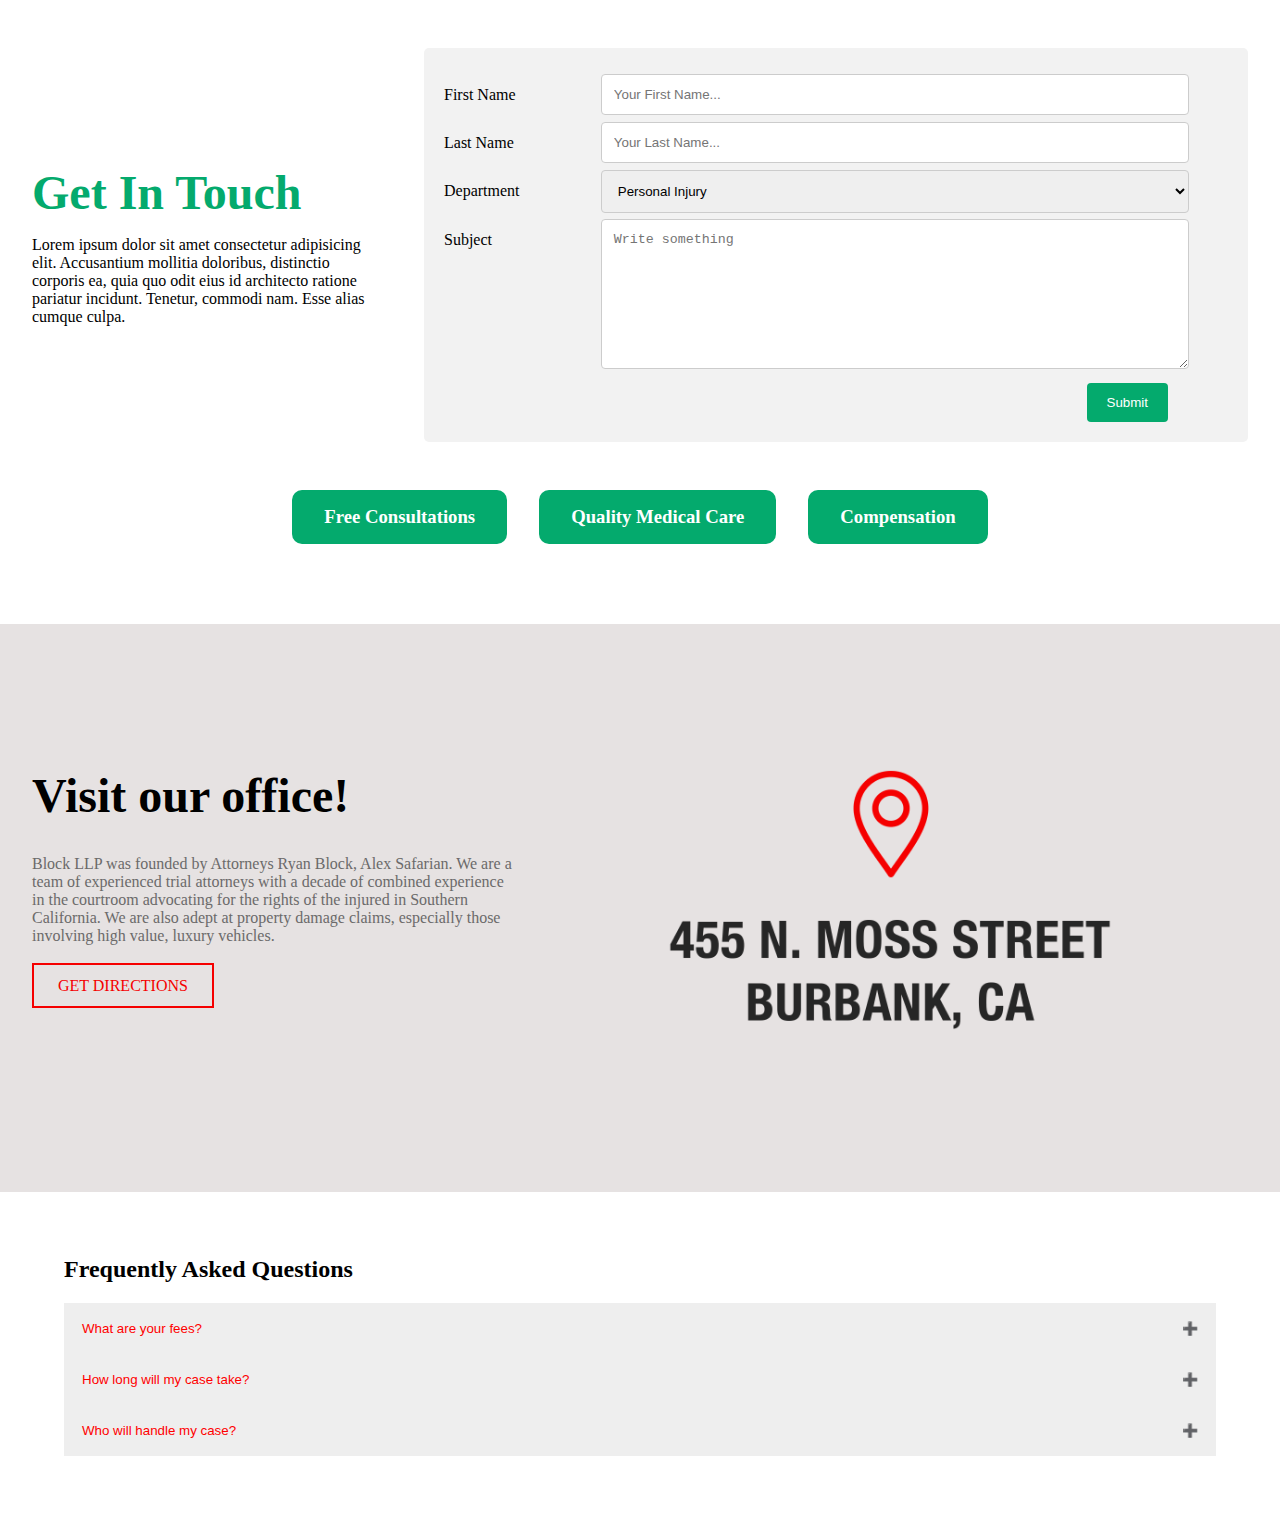
<file: about.html>
<!DOCTYPE html>
<html lang="en">
<head>
    <meta charset="UTF-8">
    <meta name="viewport" content="width=device-width, initial-scale=1.0">
    <title>Lawfirm about</title>
    <link rel="stylesheet" href="style.css">
</head>
<body>
    <main>
        <div class="forms-flex-container">
            <div class="forms-flex-content">
                <h2>Get In Touch</h2>
                <p>Lorem ipsum dolor sit amet consectetur adipisicing elit. Accusantium mollitia doloribus, distinctio corporis ea, quia quo odit eius id architecto ratione pariatur incidunt. Tenetur, commodi nam. Esse alias cumque culpa.</p>
            </div>

            <div class="forms-flex">
                <form>
                    <div class="form-row">
                        <div class="col-25">
                            <label for="fname">First Name</label>
                        </div>
                        <div class="col-75">
                            <input type="text" id="fname" name="firstname" placeholder="Your First Name...">
                        </div>
                    </div>

                    <div class="form-row">
                        <div class="col-25">
                            <label for="lname">Last Name</label>
                        </div>
                        <div class="col-75">
                            <input type="text" id="lname" name="lastname" placeholder="Your Last Name...">
                        </div>
                    </div>

                    <div class="form-row">
                        <div class="col-25">
                            <label for="department">Department</label>
                        </div>
                        <div class="col-75">
                            <select id="department">
                                <option value="Personal Injury">Personal Injury<option>
                                <option value="Property Damage">Property Damage</option>
                                <option value="Tenant">Tenant</option>
                                <option value="Landlord">Landlord</option>
                            </select>
                        </div>
                    </div>

                    <div class="form-row">
                        <div class="col-25">
                            <label for="subject">Subject</label>
                        </div>
                        <div class="col-75">
                            <textarea id="subject" placeholder="Write something"></textarea>
                        </div>
                    </div>
                    <div class="form-row">
                        <input type="submit" value="Submit">
                    </div>
                </form>
            </div>
        </div>

        <div class="service-highlights-container">
            <div class="service-highlight">
                <h3>Free Consultations</h3>
            </div>
            <div class="service-highlight">
                <h3>Quality Medical Care</h3>
            </div>
            <div class="service-highlight">
                <h3>Compensation</h3>
            </div>
        </div>

        <div class="visit-office-container">
            <div class="visit-office-content"> 
                <h3>Visit our office!</h3>
                <p>Block LLP was founded by Attorneys Ryan Block, Alex Safarian. We are a team of experienced trial attorneys with a decade of combined experience in the courtroom advocating for the rights of the injured in Southern California. We are also adept at property damage claims, especially those involving high value, luxury vehicles.</p>
                <a href="https://www.google.com/search?q=block+llp&sca_esv=dcfda63605418c80&ei=wZFjZr3pFeDEkPIPl8HHkAw&ved=0ahUKEwj9zbL2zMqGAxVgIkQIHZfgEcIQ4dUDCBA&oq=block+llp&gs_lp=Egxnd3Mtd2l6LXNlcnAiCWJsb2NrIGxscEgAUABYAHAAeAGQAQCYAQCgAQCqAQC4AQzIAQCYAgCgAgCYAwCSBwCgBwA&sclient=gws-wiz-serp" target="_blank">GET DIRECTIONS</a>
            </div>

            <div class="visit-office-image">
                <img class="office-location" src="Assets/office-address-no-bg.png">
            </div>
        </div>

        <section class="accordion-section">
            <h2>Frequently Asked Questions</h2>
            <div class="accordion-container">
                
                <button class="accordion">What are your fees?</button>
                <div class="panel">
                    <p>Lorem ipsum dolor, sit amet consectetur adipisicing elit. Dignissimos, omnis magni. Nemo nesciunt nisi est quas provident maxime adipisci asperiores esse. Voluptas soluta nesciunt sapiente, voluptates aperiam enim autem tenetur!</p>
                </div>

                <button class="accordion">How long will my case take?</button>
                <div class="panel">
                    <p>Lorem ipsum dolor, sit amet consectetur adipisicing elit. Dignissimos, omnis magni. Nemo nesciunt nisi est quas provident maxime adipisci asperiores esse. Voluptas soluta nesciunt sapiente, voluptates aperiam enim autem tenetur!</p>
                </div>

                <button class="accordion">Who will handle my case?</button>
                <div class="panel">
                    <p>Lorem ipsum dolor, sit amet consectetur adipisicing elit. Dignissimos, omnis magni. Nemo nesciunt nisi est quas provident maxime adipisci asperiores esse. Voluptas soluta nesciunt sapiente, voluptates aperiam enim autem tenetur!</p>
                </div>
            </div>
           
            <script>
                    var acc = document.getElementsByClassName("accordion");
                    var i;

                    for (i = 0; i < acc.length; i++) {
                    acc[i].addEventListener("click", function() {

                        this.classList.toggle("active");

                        var panel = this.nextElementSibling;
                        if (panel.style.display === "block") {
                        panel.style.display = "none";
                        } else {
                        panel.style.display = "block";
                        }
                    });
                    }
            </script>
            
        </section>
    </main>
</body>
</html>
</file>
<file: style.css>
* {
    padding: 0;
    margin: 0;
    box-sizing: border-box;
    text-decoration: none;
    list-style: none;
}

nav {
    display: flex;
    justify-content: space-around;
    width: 100%;
    padding: 20px 10px;
}

nav .logo {
    max-width: 15%;
    height: auto;
}

nav ul {
    display: flex;
    justify-content: space-between;
    gap: 20px;
}

nav ul li {
    display: inline-block;
}

nav ul li a {
    color: black;
}

.hero {
    width: 100%;
    margin-top: 2rem;
    padding: 50px 10px;
    display: flex;
    flex-direction: column;
    justify-content: center;
    align-items: flex-start;
}

.hero-content {
    width: 100%;
    position: absolute;
    top: 20%;
}

.hero h1 {
    font-size: 3.5rem;
    max-width: 30%;
    margin-left: 100px;
}

.hero p {
    font-size: 1rem;
    margin-left: 100px;
    margin-top: 1rem;
    color: #fff;
    margin-bottom: 1rem;
}

.hero a {
    margin-left: 100px;
    background: navy;
    color: white;
    padding: .5rem 2rem;
    font-size: 10px;
}

header {
    background-image: url(Assets/office-exterior.png);
    background-size: cover;
    background-repeat: no-repeat;
    background-position: center;
    height: 700px;
}

/* ABOUT SECTION */

.about-container {
    padding: 50px 50px;
    margin: 5px;
    display: flex;
    justify-content: space-evenly;
    align-items: center;
    gap: 25px;
}

.about-title {
    flex: 1;
    margin-left: 80px;
}

.about-content {
    flex: 1;
    margin-right: 80px;
}

.about-title h2 {
    font-size: 3rem;
}

.about-eyebrow::after {
    content: "";
    background: red;
    display: inline;
    height: 2px;
    width: 10%;
    position: absolute;
    margin-left: 5px;
    top: 848px;
}

.about-content p {
    margin-top: 20px;
    margin-bottom: 10px;
}

.about-content a {
    background: navy;
    color: white;
    padding: 5px 10px;
    margin-top: 2rem; /* Why is this doing nothing? It is not moving the element down at all */
}

.practice-areas {
    padding: 50px 50px;
    background-image: url(Assets/white-texture.jpg);
}

.grid-container {
    display: grid;
    grid-template-columns: repeat(3,1fr);
    gap: 50px;
    margin: 3rem;
}

.grid-item {
    padding: 10px 15px;
    border-bottom: solid 2px navy;
    background: #fff;
}

.practice-areas-title {
    text-align: center;
}

.grid-item h3 {
    margin-bottom: 5px;
}

/* .practice-areas-service {
    text-align: left;  /* why does this not make the p tag left aligned with 'Areas of Expertise'? */

/* } */

/* .practice-areas-service::after {
        content: "";
        background: red;
        display: inline;
        height: 2px;
        width: 5%;
        position: absolute;
        bottom: -195px;
        margin-left: 10px;
} */

/* MEET TEAM SECTION*/

.meet-team {
    /* margin-top: 2rem; */
    /* padding: 10px 3rem; */
    display: flex;
}

.meet-team-img-container {  /* I tried adding max-width here and it did not change the img size*/
    flex: 1;
    min-height: 100%;
}

.meet-team-content {
    flex: 1;
    padding-left: 3rem;
    background: navy;
    color: white;
    overflow: none;
    min-height: 100%;
}

.meet-team-img-container img {
    max-width: 100%;
    min-height: 100%;
}

.meet-team-content h2 {
    margin-bottom: 2rem;
    font-size: 40px;
    max-width: 60%;
    margin-top: 2rem;
}

.meet-team-content a {
    color: navy;
    background: white;
    margin-top: 20px; /* Again margin-top is not working, why? Also how do i make both my flexbox children the same height? */
    padding: 10px 20px;
    font-size: 10px;
}

.meet-team-content p {
    margin-bottom: 20px;
}

/* TESTIMONIAL */

.testimonials {
    display: flex;
    flex-direction: column;
    align-items: center;
    margin-top: 1rem;
    margin-bottom: 2rem;
}

.testimonial-title {
    margin-bottom: 2rem;
    font-size: 2rem;
    padding: 10px;
}

.testimonial-content {
    display: flex;
    justify-content: center;
    gap: 10px;
}

.testimonial {
    max-width: 25%;
    padding: 10px 15px;
    border: solid 1px rgba(200, 194, 194, 0.699);
    border-bottom: solid 3px navy;
    text-align: center;
}

.testimonial p:nth-child(2) {
    margin-top: 1rem;
    margin-bottom: .5rem;
}

/* ---ABOUT PAGE SECTION--- */

input[type=text], select, textarea {
    width: 100%;
    padding: 12px;
    border: 1px solid #ccc;
    border-radius: 4px;
    box-sizing: border-box;
    resize: vertical;
}

textarea {
    height: 150px;
}

label {
    padding: 12px 12px 12px 0;
    display: inline-block;
}

input[type=submit] {
    background: #04aa6d;
    color: white;
    padding: 12px 20px;
    border: none;
    border-radius: 4px;
    cursor: pointer;
    float: right;
    margin-top: 10px;
    margin-right: 3.75rem;

}

.forms-flex {
    border-radius: 5px;
    background: #f2f2f2;
    padding: 20px;
    flex: 2;
}

.col-25 {
    width: 20%;
    margin-top: 6px;
    float: left;
    /* display: inline; */
}

.col-75 {
    width: 75%;
    margin-top: 6px;
    float: left;
}

.form-row:after {
    content: "";
    display: table;
    clear: both;
}

.forms-flex-container {
    display: flex;
    margin: 3rem 2rem;
    align-items: center;
}

.forms-flex-content {
    flex: 1;
}

.forms-flex-content h2 {
    color: #04aa6d; 
    margin-bottom: 1rem;
    font-size: 3rem;
}

.forms-flex-content p {
    max-width: 90%;
}

.service-highlights-container {
    display: flex;
    justify-content: center;
}

.service-highlight {
    padding: 1rem 2rem;
    /* background: #e8e1dd; */
    background: #04aa6d;
    color: white;
    margin: 0 1rem;
    border-radius: 10px;
}

.visit-office-container {
    display: flex;
    margin-top: 5rem;
    padding: 2rem 2rem;
    align-items: start;
    background: rgb(230, 226, 226);
}

.visit-office-content {
    flex: 1;
    margin-top: 7rem;

}

.visit-office-image {
    flex: 1;
}

.visit-office-image img {
    max-width: 500px;
}

.visit-office-content h3 {
    font-size: 3rem;
    margin-bottom: 2rem;
}

.visit-office-content p {
    max-width: 80%;
    color: rgb(107, 106, 106);
    margin-bottom: 2rem;
}

.visit-office-content a {
    color: #f50000;
    border: 2px solid #f50000;
    padding: .75rem 1.5rem;   
}

/*-- ACCORDIoN SECTION --*/

.accordion-section {
    margin: 5% 5%;
}

.accordion-section h2 {
    margin-bottom: 20px;
}

.accordion {
    background: #eee;
    color: red;
    cursor: pointer;
    padding: 18px;
    width: 100%;
    text-align: left;
    border: none;
    transition: 0.4s;
}

.accordion:hover {
    background: #ccc;
}

.panel {
    padding: 0 18px;
    background: #fff;
    overflow: hidden;
    display: none;
}

.accordion:after {
    content: '\02795'; /* Unicode character for "plus" sign (+) */
    font-size: 13px;
    color: #777;
    float: right;
    margin-left: 5px;
  }
  
  .active:after {
    content: "\2796"; /* Unicode character for "minus" sign (-) */
  }
</file>
